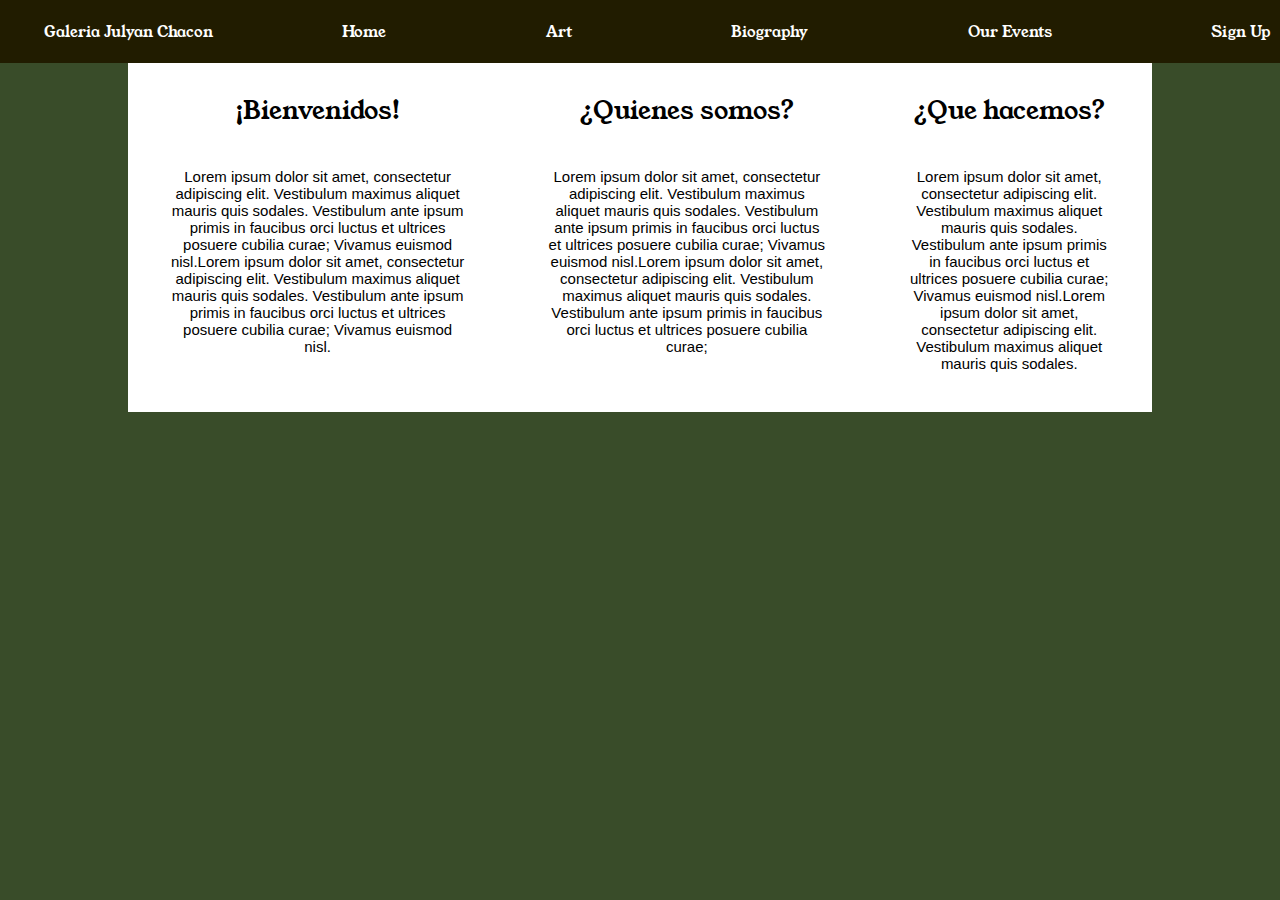
<file: index.html>
<!DOCTYPE html> 
<html lang="en">
<head>
    <meta charset="UTF-8">
    <meta name="viewport" content="width=device-width, initial-scale=1.0">
    <title>Document</title>
    <link rel="stylesheet" href="css/reset.css">
    <link rel="stylesheet" href="css/Styles.css">
    <script src="js/script.js"></script>
</head>
<body>
    <header>
        <nav>
        <ul class="BarraNav"> 
            <li class="Icon">
                <a href="index.html">Galeria Julyan Chacon</a>
            </li>
            <li class="element">
                <a href="index.html">Home</a>
            </li>
            <li class="element">
                <a href="html/Art.html">Art</a>
            </li>
            <li class="element">
                <a href="html/Biography.html">Biography</a>
            </li> 
            <li class="element" id="ourEvents">
                <a href="html/Events.html">Our Events</a>
            </li>
            <li class="element button SignUp">
                <a href="html/User.html">Sign Up</a>
            </li> 
            <li class="toggle">
                <button onclick="MenuButton()" href="#" id="menuButtons">
                    <i class="fas fa-bars"></i>
                </button>
            </li> 
        </ul> 
    </nav>
    </header>

    <section id="contenedorPrincipal">
        <div>
            <h2 class="subtitulo">¡Bienvenidos!</h2>
            <p class="text">Lorem ipsum dolor sit amet, consectetur adipiscing elit. Vestibulum maximus aliquet mauris quis sodales. Vestibulum ante ipsum primis in faucibus orci luctus et ultrices posuere cubilia curae; Vivamus euismod nisl.Lorem ipsum dolor sit amet, consectetur adipiscing elit. Vestibulum maximus aliquet mauris quis sodales. Vestibulum ante ipsum primis in faucibus orci luctus et ultrices posuere cubilia curae; Vivamus euismod nisl.</p>
        </div>
        <div>
            <h2 class="subtitulo">¿Quienes somos?</h2>
            <p class="text">Lorem ipsum dolor sit amet, consectetur adipiscing elit. Vestibulum maximus aliquet mauris quis sodales. Vestibulum ante ipsum primis in faucibus orci luctus et ultrices posuere cubilia curae; Vivamus euismod nisl.Lorem ipsum dolor sit amet, consectetur adipiscing elit. Vestibulum maximus aliquet mauris quis sodales. Vestibulum ante ipsum primis in faucibus orci luctus et ultrices posuere cubilia curae;</p>
        </div>
        <div>
            <h2 class="subtitulo">¿Que hacemos?</h2>
        <p class="text">Lorem ipsum dolor sit amet, consectetur adipiscing elit. Vestibulum maximus aliquet mauris quis sodales. Vestibulum ante ipsum primis in faucibus orci luctus et ultrices posuere cubilia curae; Vivamus euismod nisl.Lorem ipsum dolor sit amet, consectetur adipiscing elit. Vestibulum maximus aliquet mauris quis sodales.</p>
        </div>
        
    </section>
    

</body>
</html>
</file>
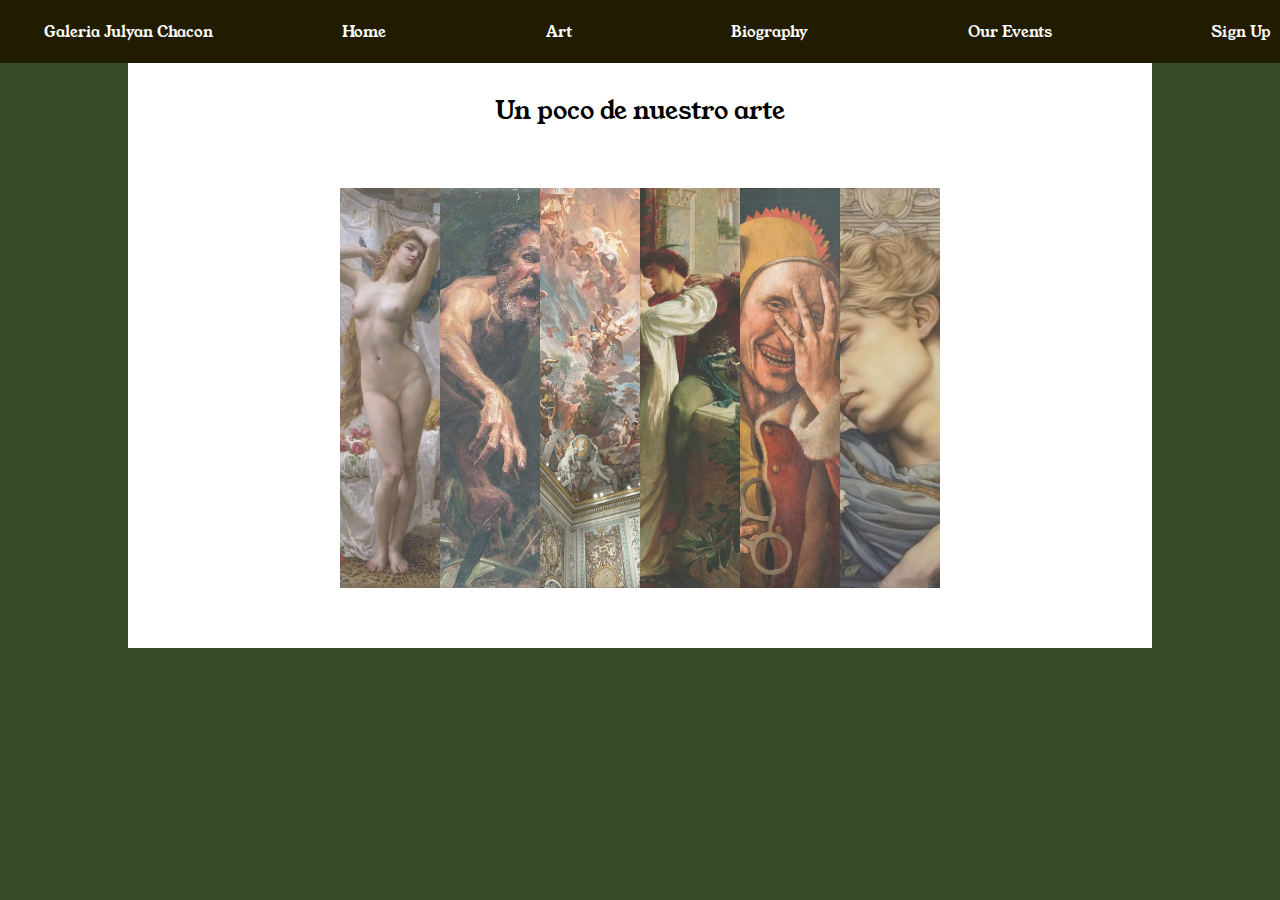
<file: html/Art.html>
<!DOCTYPE html> 
<html lang="en">
<head>
    <meta charset="UTF-8">
    <meta name="viewport" content="width=device-width, initial-scale=1.0">
    <title>Document</title>
    <link rel="stylesheet" href="../css/reset.css">
    <link rel="stylesheet" href="../css/Styles.css">
    <script src="../js/script.js"></script>
</head>
<body>
    <header>
        <nav>
        <ul class="BarraNav"> 
            <li class="Icon">
                <a href="../index.html">Galeria Julyan Chacon</a>
            </li>
            <li class="element">
                <a href="../index.html">Home</a>
            </li>
            <li class="element">
                <a href="Art.html">Art</a>
            </li>
            <li class="element">
                <a href="Biography.html">Biography</a>
            </li> 
            <li class="element" id="ourEvents">
                <a href="Events.html">Our Events</a>
            </li> 
            <li class="element button SignUp">
                <a href="User.html">Sign Up</a>
            </li> 
            <li class="toggle">
                <button onclick="MenuButton()" href="#" id="menuButtons">
                    <i class="fas fa-bars"></i>
                </button>
            </li> 
        </ul> 
    </nav>
    </header>

    <section id="contenedorPrincipal">
        <div>
            <h2 class="subtitulo">Un poco de nuestro arte</h2>
            <section id="galeria">
                <img src="../img/Img1.jpeg">
                <img src="../img/Img2.jpeg">
                <img src="../img/Img3.jpeg">
                <img src="../img/Img4.jpeg">
                <img src="../img/Img5.jpeg">
                <img src="../img/Img6.jpeg">
            </section>
        </div>
        
    </section>
    

</body>
</html>
</file>
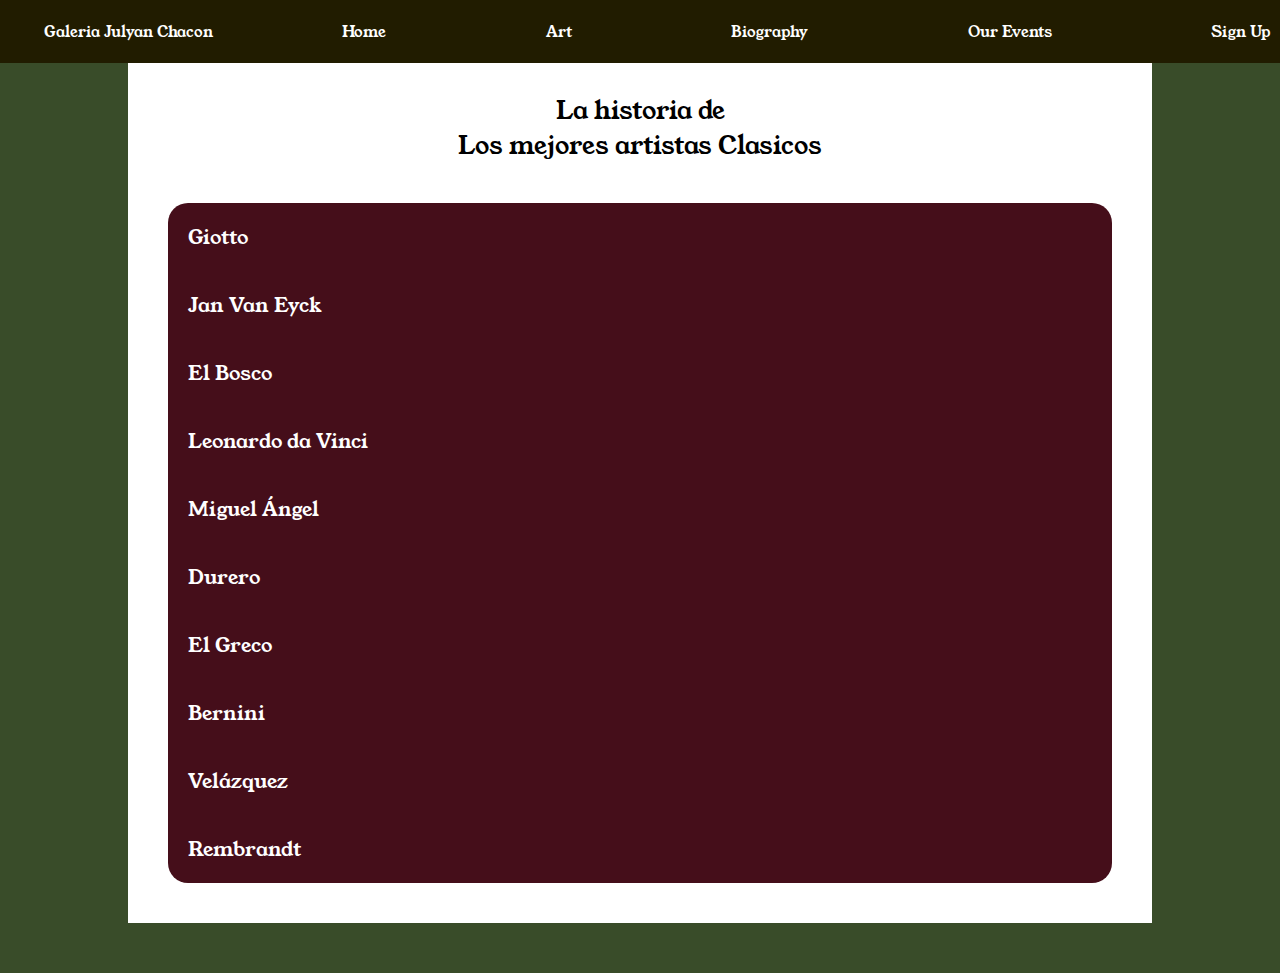
<file: html/Biography.html>
<!DOCTYPE html> 
<html lang="en">
<head>
    <meta charset="UTF-8">
    <meta name="viewport" content="width=device-width, initial-scale=1.0">
    <title>Document</title>
    <link rel="stylesheet" href="../css/reset.css">
    <link rel="stylesheet" href="../css/Styles.css">
    <script src="../js/script.js"></script>
</head>
<body>
    <header>
        <nav>
        <ul class="BarraNav"> 
            <li class="Icon">
                <a href="index.html">Galeria Julyan Chacon</a>
            </li>
            <li class="element">
                <a href="index.html">Home</a>
            </li>
            <li class="element">
                <a href="Art.html">Art</a>
            </li>
            <li class="element">
                <a href="Biography.html">Biography</a>
            </li> 
            <li class="element" id="ourEvents">
                <a href="Events.html">Our Events</a>
            </li> 
            <li class="element button SignUp">
                <a href="User.html">Sign Up</a>
            </li> 
            <li class="toggle">
                <button onclick="MenuButton()" href="#" id="menuButtons">
                    <i class="fas fa-bars"></i>
                </button>
            </li> 
        </ul> 
    </nav>
    </header>

    <section id="contenedorPrincipal">
        <div> 
            <h2 class="subtitulo">La historia de <br>Los mejores artistas Clasicos</h2>
            <section id="acordeon">
                <div class="tabs">
                    <div class="tab">
                        <input type="checkbox" id="botonAcordeon1">
                        <label class="tituloAcordeon" for="botonAcordeon1">Giotto</label>
                        
                        <div class="contenidoAcordeon">
                            <img class="imagenPintor" src="../img/pintor-1.jpg">
                            <br>
                            Lorem ipsum dolor sit amet, consectetur adipiscing elit. Vestibulum maximus aliquet mauris quis sodales. Vestibulum ante ipsum primis in faucibus orci luctus et ultrices posuere cubilia curae; Vivamus euismod nisl.Lorem ipsum dolor sit amet, consectetur adipiscing elit. Vestibulum maximus aliquet mauris quis sodales.
                        </div>
                    </div>
                    <div class="tab">
                        <input type="checkbox" id="botonAcordeon2">
                        <label class="tituloAcordeon" for="botonAcordeon2"> Jan Van Eyck</label>
                        <div class="contenidoAcordeon">
                            <img class="imagenPintor" src="../img/pintor-2.jpg">
                            Lorem ipsum dolor sit amet, consectetur adipiscing elit. Vestibulum maximus aliquet mauris quis sodales. Vestibulum ante ipsum primis in faucibus orci luctus et ultrices posuere cubilia curae; Vivamus euismod nisl.Lorem ipsum dolor sit amet, consectetur adipiscing elit. Vestibulum maximus aliquet mauris quis sodales.
                        </div>
                    </div>
                    <div class="tab">
                        <input type="checkbox" id="botonAcordeon3">
                        <label class="tituloAcordeon" for="botonAcordeon3">El Bosco</label>
                        <div class="contenidoAcordeon">
                            <img class="imagenPintor" src="../img/pintor-3.png">
                            Lorem ipsum dolor sit amet, consectetur adipiscing elit. Vestibulum maximus aliquet mauris quis sodales. Vestibulum ante ipsum primis in faucibus orci luctus et ultrices posuere cubilia curae; Vivamus euismod nisl.Lorem ipsum dolor sit amet, consectetur adipiscing elit. Vestibulum maximus aliquet mauris quis sodales.
                        </div>
                    </div>
                    <div class="tab">
                        <input type="checkbox" id="botonAcordeon4">
                        <label class="tituloAcordeon" for="botonAcordeon4">Leonardo da Vinci</label>
                        <div class="contenidoAcordeon">
                            <img class="imagenPintor" src="../img/pintor-4.jpg">
                            Lorem ipsum dolor sit amet, consectetur adipiscing elit. Vestibulum maximus aliquet mauris quis sodales. Vestibulum ante ipsum primis in faucibus orci luctus et ultrices posuere cubilia curae; Vivamus euismod nisl.Lorem ipsum dolor sit amet, consectetur adipiscing elit. Vestibulum maximus aliquet mauris quis sodales.
                        </div>
                    </div>
                    <div class="tab">
                        <input type="checkbox" id="botonAcordeon5">
                        <label class="tituloAcordeon" for="botonAcordeon5">Miguel Ángel</label>
                        <div class="contenidoAcordeon">
                            <img class="imagenPintor" src="../img/pintor-5.jpg">
                            Lorem ipsum dolor sit amet, consectetur adipiscing elit. Vestibulum maximus aliquet mauris quis sodales. Vestibulum ante ipsum primis in faucibus orci luctus et ultrices posuere cubilia curae; Vivamus euismod nisl.Lorem ipsum dolor sit amet, consectetur adipiscing elit. Vestibulum maximus aliquet mauris quis sodales.
                        </div>
                    </div>
                    <div class="tab">
                        <input type="checkbox" id="botonAcordeon6">
                        <label class="tituloAcordeon" for="botonAcordeon6">Durero</label>
                        <div class="contenidoAcordeon">
                            <img class="imagenPintor" src="../img/pintor-6.jpg">
                            Lorem ipsum dolor sit amet, consectetur adipiscing elit. Vestibulum maximus aliquet mauris quis sodales. Vestibulum ante ipsum primis in faucibus orci luctus et ultrices posuere cubilia curae; Vivamus euismod nisl.Lorem ipsum dolor sit amet, consectetur adipiscing elit. Vestibulum maximus aliquet mauris quis sodales.
                        </div>
                    </div>
                    <div class="tab">
                        <input type="checkbox" id="botonAcordeon7">
                        <label class="tituloAcordeon" for="botonAcordeon7">El Greco</label>
                        <div class="contenidoAcordeon">
                            <img class="imagenPintor" src="../img/pintor-7.jpg">
                            Lorem ipsum dolor sit amet, consectetur adipiscing elit. Vestibulum maximus aliquet mauris quis sodales. Vestibulum ante ipsum primis in faucibus orci luctus et ultrices posuere cubilia curae; Vivamus euismod nisl.Lorem ipsum dolor sit amet, consectetur adipiscing elit. Vestibulum maximus aliquet mauris quis sodales.
                        </div>
                    </div>
                    <div class="tab">
                        <input type="checkbox" id="botonAcordeon8">
                        <label class="tituloAcordeon" for="botonAcordeon8">Bernini</label>
                        <div class="contenidoAcordeon">
                            <img class="imagenPintor" src="../img/pintor-8.jpg">
                            Lorem ipsum dolor sit amet, consectetur adipiscing elit. Vestibulum maximus aliquet mauris quis sodales. Vestibulum ante ipsum primis in faucibus orci luctus et ultrices posuere cubilia curae; Vivamus euismod nisl.Lorem ipsum dolor sit amet, consectetur adipiscing elit. Vestibulum maximus aliquet mauris quis sodales.
                        </div>
                    </div>
                    <div class="tab">
                        <input type="checkbox" id="botonAcordeon9">
                        <label class="tituloAcordeon" for="botonAcordeon9">Velázquez</label>
                        <div class="contenidoAcordeon">
                            <img class="imagenPintor" src="../img/pintor-9.jpg">
                            Lorem ipsum dolor sit amet, consectetur adipiscing elit. Vestibulum maximus aliquet mauris quis sodales. Vestibulum ante ipsum primis in faucibus orci luctus et ultrices posuere cubilia curae; Vivamus euismod nisl.Lorem ipsum dolor sit amet, consectetur adipiscing elit. Vestibulum maximus aliquet mauris quis sodales.
                        </div>
                    </div>
                    <div class="tab">
                        <input type="checkbox" id="botonAcordeon10">
                        <label class="tituloAcordeon" for="botonAcordeon10">Rembrandt</label>
                        <div class="contenidoAcordeon">
                            <img class="imagenPintor" src="../img/pintor-10.jpg">
                            Lorem ipsum dolor sit amet, consectetur adipiscing elit. Vestibulum maximus aliquet mauris quis sodales. Vestibulum ante ipsum primis in faucibus orci luctus et ultrices posuere cubilia curae; Vivamus euismod nisl.Lorem ipsum dolor sit amet, consectetur adipiscing elit. Vestibulum maximus aliquet mauris quis sodales.
                        </div>
                    </div>
                </div>
            </section>
        </div>
    </section>
    

</body>
</html>
</file>
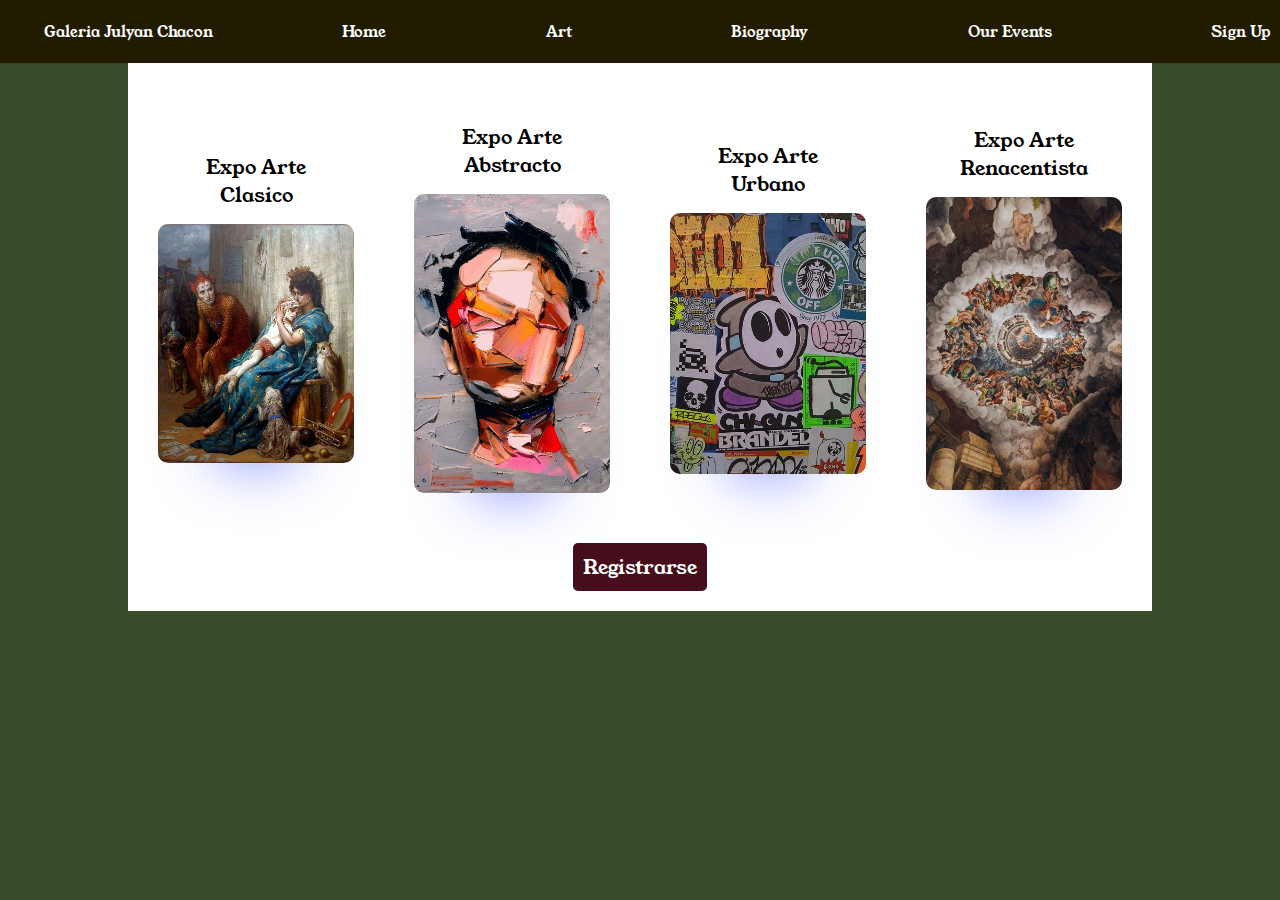
<file: html/Events.html>
<!DOCTYPE html> 
<html lang="en">
<head>
    <meta charset="UTF-8">
    <meta name="viewport" content="width=device-width, initial-scale=1.0">
    <title>Document</title>
    <link rel="stylesheet" href="../css/reset.css">
    <link rel="stylesheet" href="../css/Styles.css">
    <script src="../js/script.js"></script>
</head>
<body>
    <header>
        <nav>
        <ul class="BarraNav"> 
            <li class="Icon">
                <a href="../index.html">Galeria Julyan Chacon</a>
            </li>
            <li class="element">
                <a href="../index.html">Home</a>
            </li>
            <li class="element">
                <a href="Art.html">Art</a>
            </li>
            <li class="element">
                <a href="Biography.html">Biography</a>
            </li> 
            <li class="element" id="ourEvents">
                <a href="Events.html">Our Events</a>
            </li> 
            <li class="element button SignUp">
                <a href="User.html">Sign Up</a>
            </li> 
            <li class="toggle">
                <button onclick="MenuButton()" href="#" id="menuButtons">
                    <i class="fas fa-bars"></i>
                </button>
            </li> 
        </ul> 
    </nav>
    </header>

    <section id="contenedorPrincipal">
        <section id="contenedorSecundario">
            <section id="contenedorEventos">
                <article class="eventArticle">
                    <h2 class="subtitulo">Expo Arte Clasico</h2>
                    <img src="../img/ArteClasico.jpeg" alt="">
                    <div>Fecha: 18/03/24</div>
                </article>
                <article class="eventArticle">
                    <h2 class="subtitulo">Expo Arte Abstracto</h2>
                    <img src="../img/ArteAbstracto.jpeg" alt="">
                    <div>Fecha: 18/03/24</div>
                </article>
                <article class="eventArticle">
                    <h2 class="subtitulo">Expo Arte Urbano</h2>
                    <img src="../img/ArteUrbano.jpeg" alt="">
                    <div>Fecha: 18/03/24</div>
                </article>
                <article class="eventArticle">
                    <h2 class="subtitulo">Expo Arte Renacentista</h2>
                    <img src="../img/ArteRenacentista.jpeg" alt="">
                    <div>Fecha: 18/03/24</div>
                </article>
            </section>
            <a href="User.html" id="registerButton">Registrarse</a>
        </section>
        
    </section>
    

</body>
</html>
</file>
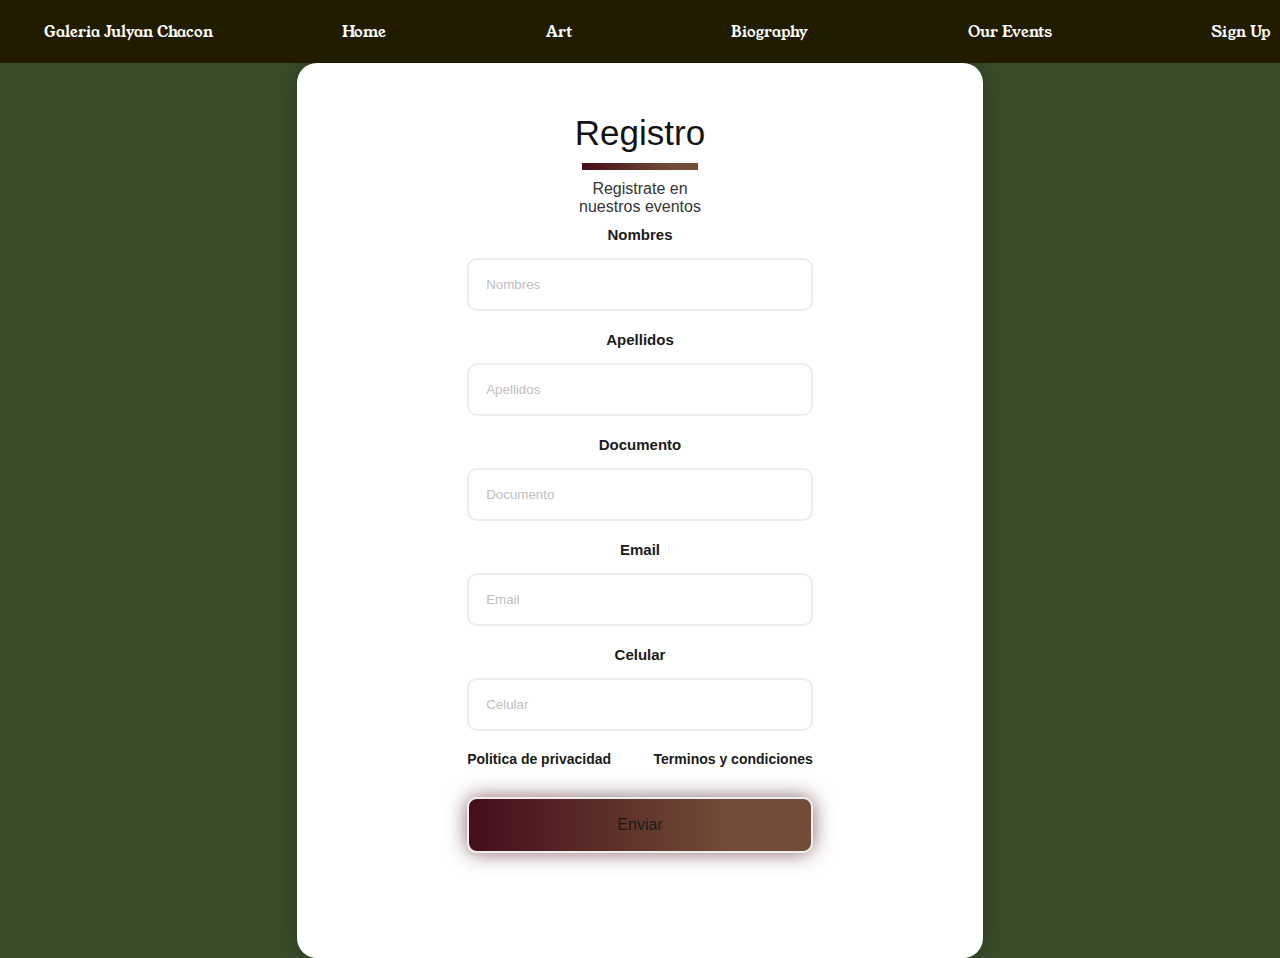
<file: html/User.html>
<!DOCTYPE html> 
<html lang="en">
<head>
    <meta charset="UTF-8">
    <meta name="viewport" content="width=device-width, initial-scale=1.0">
    <title>Document</title>
    <link rel="stylesheet" href="../css/reset.css">
    <link rel="stylesheet" href="../css/Styles.css">
    <script src="../js/script.js"></script>
</head>
<body>
    <header>
        <nav>
        <ul class="BarraNav"> 
            <li class="Icon">
                <a href="../index.html">Galeria Julyan Chacon</a>
            </li>
            <li class="element">
                <a href="../index.html">Home</a>
            </li>
            <li class="element">
                <a href="Art.html">Art</a>
            </li>
            <li class="element">
                <a href="Biography.html">Biography</a>
            </li> 
            <li class="element" id="ourEvents">
                <a href="Events.html">Our Events</a>
            </li> 
            <li class="element button SignUp">
                <a href="User.html">Sign Up</a>
            </li> 
            <li class="toggle">
                <button onclick="MenuButton()" href="#" id="menuButtons">
                    <i class="fas fa-bars"></i>
                </button>
            </li> 
        </ul> 
    </nav>
    </header>

    <section id="contenedorPrincipal2">
        <form id="form">
            <h2>Registro</h2>
            <span class="line"></span>
            <p>Registrate en <br> nuestros eventos</p>
            <div class="input-group">

                <label for="name">Nombres</label>
                <input type="text" placeholder="Nombres" id="name">

                <label for="second-name">Apellidos</label>
                <input type="text" placeholder="Apellidos" id="second-name">

                <label for="doc">Documento</label>
                <input type="number" placeholder="Documento" id="doc">

                <label for="email">Email</label>
                <input type="email"placeholder="Email" id="email">

                <label for="cel">Celular</label>
                <input type="tel" placeholder="Celular" id="cel">

                <div class="form-txt">
                    <a href="#">Politica de privacidad</a>
                    <a href="#">Terminos y condiciones</a>
                </div>

                <input class="btn" type="submit" value="Enviar">
            </div>
        </form>
    </section>
    

</body>
</html>
</file>
<file: css/Styles.css>
.color1 {color: #211c00;}
.color2 {color: #394c29;}
.color3 {color: #450e1a;}
.color4 {color: #734c37;}
.color5 {color: #988c6a;}

@font-face {
    font-family: "YoungSerif";
    src: url(/Fonts/YoungSerif-Regular.ttf);
}
body{
    background-color: #394c29;
    display: flex;
    flex-direction: column;
    align-items: center;
}
header{
    width: 100%;
}
#contenedorPrincipal{
    width: 90%;
    height: auto;
    background-color: white;
    margin-bottom: 20px;
}


/*Estilos Celular*/


@media screen and (min-width: 280px){

    body {  
        font-family: "YoungSerif";
        font-size: 10px;
    }

    nav {   
        background: #211c00;
        padding: 5px 20px;
        width: 100%;
    }

    ul {    
        list-style-type: none;
    }

    a { 
    color: white;
    text-decoration: none;
    }

    a:hover {
        text-decoration: underline;
    }

    .BarraNav{
        display: flex;
        flex-wrap: wrap;
        justify-content: space-between;
        align-items: center;
    }

    .BarraNav li {
        font-size: 16px;
        padding: 15px 5px;
    }

    .Icon a{
        font-size: 15px;
    }
    .toggle{
        order: 1;
        margin-right: 30px;
    }
    #menuButtons{
        background-color: white ;
        border: 0px;
        border-radius: 50%;
        margin-right: 60px;
        height: 20px;
        width: 20px;
    }
    .element{
        width: 100%;
        text-align: center;
        order: 3;
        display: none;
        margin-right: 30px;
    }
    .element a{
        font-size: 15px;
    }
    .element.button{
        order: 2;
    }
    .element.active{
        display: block;
    }
    .subtitulo{
        margin: 15px;
        font-size: 25px;
        text-align: center;
    }
    .text{
        margin: 20px;
        font-size: 15px;
        font-family:'Franklin Gothic Medium', 'Arial Narrow', Arial, sans-serif;
    }
    #contenedorPrincipal{
        margin-bottom: 50px;
        width: 80%;
    }
    
    #galeria{
        display: flex;
        flex-direction: column;
        align-items: center;
    }
    #galeria img{
        width: 85%;
        border-radius: 20px;
        margin: 30px;
    }
    #acordeon{
        margin: 40px;
        background-color: #450e1a;
        border-radius: 20px;
    }
    #acordeon input{
        display: none;
    }
    .tab{
        overflow: hidden;
    }
    .contenidoAcordeon{
        max-height: 0px;
        transition: all .8s;
        background-color: #734c37;
        display: flex;
        flex-direction: column;
        color: #272727;
        font-size: 15px;
    }
    .imagenPintor{
        width: 80%;
        margin: 20px;
    }
    #acordeon input:checked ~ .contenidoAcordeon{
        max-height: 100vh;
        padding: 1.3em;

    }
    .tituloAcordeon{
        display: flex;
        padding: 1em;
        cursor: pointer;
        color: white;
        font-size: 20px;
        width: 100%;
    }
    #contenedorSecundario{
        display: flex;
        flex-direction: column;
        align-items: center;
    }
    #contenedorEventos{
        display: flex;
        flex-direction: column;
        align-items: center;
        width: 100%;
    }
    .eventArticle{
        width: 80%;
        display: flex;
        flex-direction: column;
        align-items: center;
    }
    .eventArticle h2{
        font-size: 20px;
    }
    .eventArticle img{
        width: 100%;
    }
    .eventArticle div{
        margin-top: 20px;
        font-size: 15px;
        font-weight: bold;
    }
    #registerButton{
        font-size: 20px;
        background-color: #450e1a;
        padding: 10px;
        margin-top: 25px;
        margin-bottom: 25px;
    }
    #contenedorPrincipal2{
        width: 90%;
        font-family: Arial, Helvetica, sans-serif;
        min-height: 70vh;
        display: flex;
        align-items: center;
        justify-content: center;
    }
    #form{
        padding: 50px 55px 85px 55px;
        box-shadow: 0 0 20px rgba(0, 0, 0, 0.247);
        border-radius: 20px;
        text-align: center;
        width: 90%;
        background-color: white;
    }
    .input-group{
        display: flex;
        flex-direction: column;
        text-align: center;
    }
    #form h2{
        color: #141414;
        font-size: 35px;
        margin: 0;
        margin-bottom: 10px;
    }
    #form p{
        font-size: 16px;
        color: #353535;
        margin-bottom: 10px;
    }

    .line{
        display: inline-block;
        width: 20%;
        height: 7px;
        background: linear-gradient(90deg, #450e1a 0%, #734c37 77%);
        margin-bottom: 10px;
    }
    .input-group label{
        color: #1b1b1b;
        font-size: 15px;
        font-weight: 600;
        margin-bottom: 15px;
    }
    .input-group input{
        padding: 17px;
        border-radius: 10px;
        margin-bottom: 20px;
        border: 2px solid #ededed;
        color: #1b1b1b;
        outline: none;
    }
    .input-group input::placeholder{
        color: #c0c0c0;
    }
    .form-txt{
        margin-bottom: 30px;
        display: flex;
        justify-content: space-between;
        text-align: center;
    }
    .form-txt a{
        color: #1b1b1b;
        font-size: 14px;
        font-weight: 600;
    }
    .btn{
        font-size: 16px;
        border: 0;
        border-radius: 25px;
        background: linear-gradient(90deg, #450e1a 0%, #734c37 77%);
        box-shadow: 0 0 20px #450e1aa1;
        cursor: pointer;
    }
    .btn:hover{
        background: linear-gradient(90deg, #734c37 0%,#450e1a 77%);
    }
}

/*Estilo Computador*/
@media all and (min-width: 900px) {
    .element {
        display: block;
        width: auto;
    }
    .toggle {
        display: none;
    }
    .Icon {
        order: 0;
    }
    .element{
        order: 1;
    }
    .button {
        order: 2;
    }
    .BarraNav li {
        padding: 15px 10px;
    }
    .BarraNav li.button {
        padding-right: 0;
    }
    nav{
        position: relative;
    }
    #contenedorPrincipal{
        width: 80%;
        display: flex;
        justify-content: center;
    }
    .subtitulo{
        margin-top: 30px ;
    }
    .text{
        margin: 40px;
        text-align: center;
    }
    
    #galeria{
        display: flex;
        flex-direction: row;
        align-items: normal;
        width: 600px;
        height: 400px;
        margin: 60px;
    }
    #galeria img{
        width: 0px;
        border-radius: 0px;
        margin: 0px;
        flex-grow: 1;
        object-fit: cover;
        opacity: .8;
        transition: .5s ease;
    }
    #galeria img:hover{
        cursor: crosshair;
        width: 200px;
        opacity: 1;
        filter: contrast(120%);
    }
    .contenidoAcordeon{
        flex-direction: row;
        font-size: 25px;
    }
    .imagenPintor{
        width: 20%;
    }
    .eventArticle{
        position: relative;
        width: 20%;
        transition: all .3s ease;
        margin-bottom: 50px;
        margin: 30px;
    }
    .eventArticle:hover{
        transform: perspective(250px) rotateX(10deg) translateY(-5%) translateZ(0);
    }
    .eventArticle::before{
        content: '';
        position: absolute;
        bottom: 0;
        height: 100%;
        width: 100%;
        background-image: linear-gradient(to bottom, transparent 10%, rgba(0,0,0,.5) 50%, rgba(0,0,0) 95%);
        opacity: 0;
        transition: all .3s ease;
        border-radius: 10px;
    }
    .eventArticle:hover::before{
        opacity: 1;
    }
    .eventArticle:hover div{
        opacity: 1;
        transform: translateY(10%);
    }
    .eventArticle img{
        box-shadow: 0 60px 60px -60px rgba(0, 30, 255, .5);
        border-radius: 10px;
        object-fit: cover;
        width: 100%;
    }
    .eventArticle div{
        position: absolute;
        width: 90%;
        bottom: 0;
        left: 0;
        right: 0;
        margin: auto;
        text-align: center;
        transform: translateY(25%);
        transition: .3 ease;
        opacity: 0;
        font-size: 30px;
        color: white;
        padding: 10px;
    }
    #contenedorEventos{
        display: flex;
        flex-direction: row;
    }
    #contenedorSecundario{
        display: flex;
        flex-direction: column;
        align-items: center;
    }
    #registerButton{
        padding: 10px;
        border: 0;
        background-color: #450e1a;
        color: white;
        font-size: 20px;
        margin: 20px;
        border-radius: 5px;
    }
    #registerButton:hover{
        background-color: #734c37;
    }
    #form{
        width: 50%;
        display: flex;
        align-items: center;
        flex-direction: column;
    }
    .input-group{
        width: 60%;
    }
}
</file>
